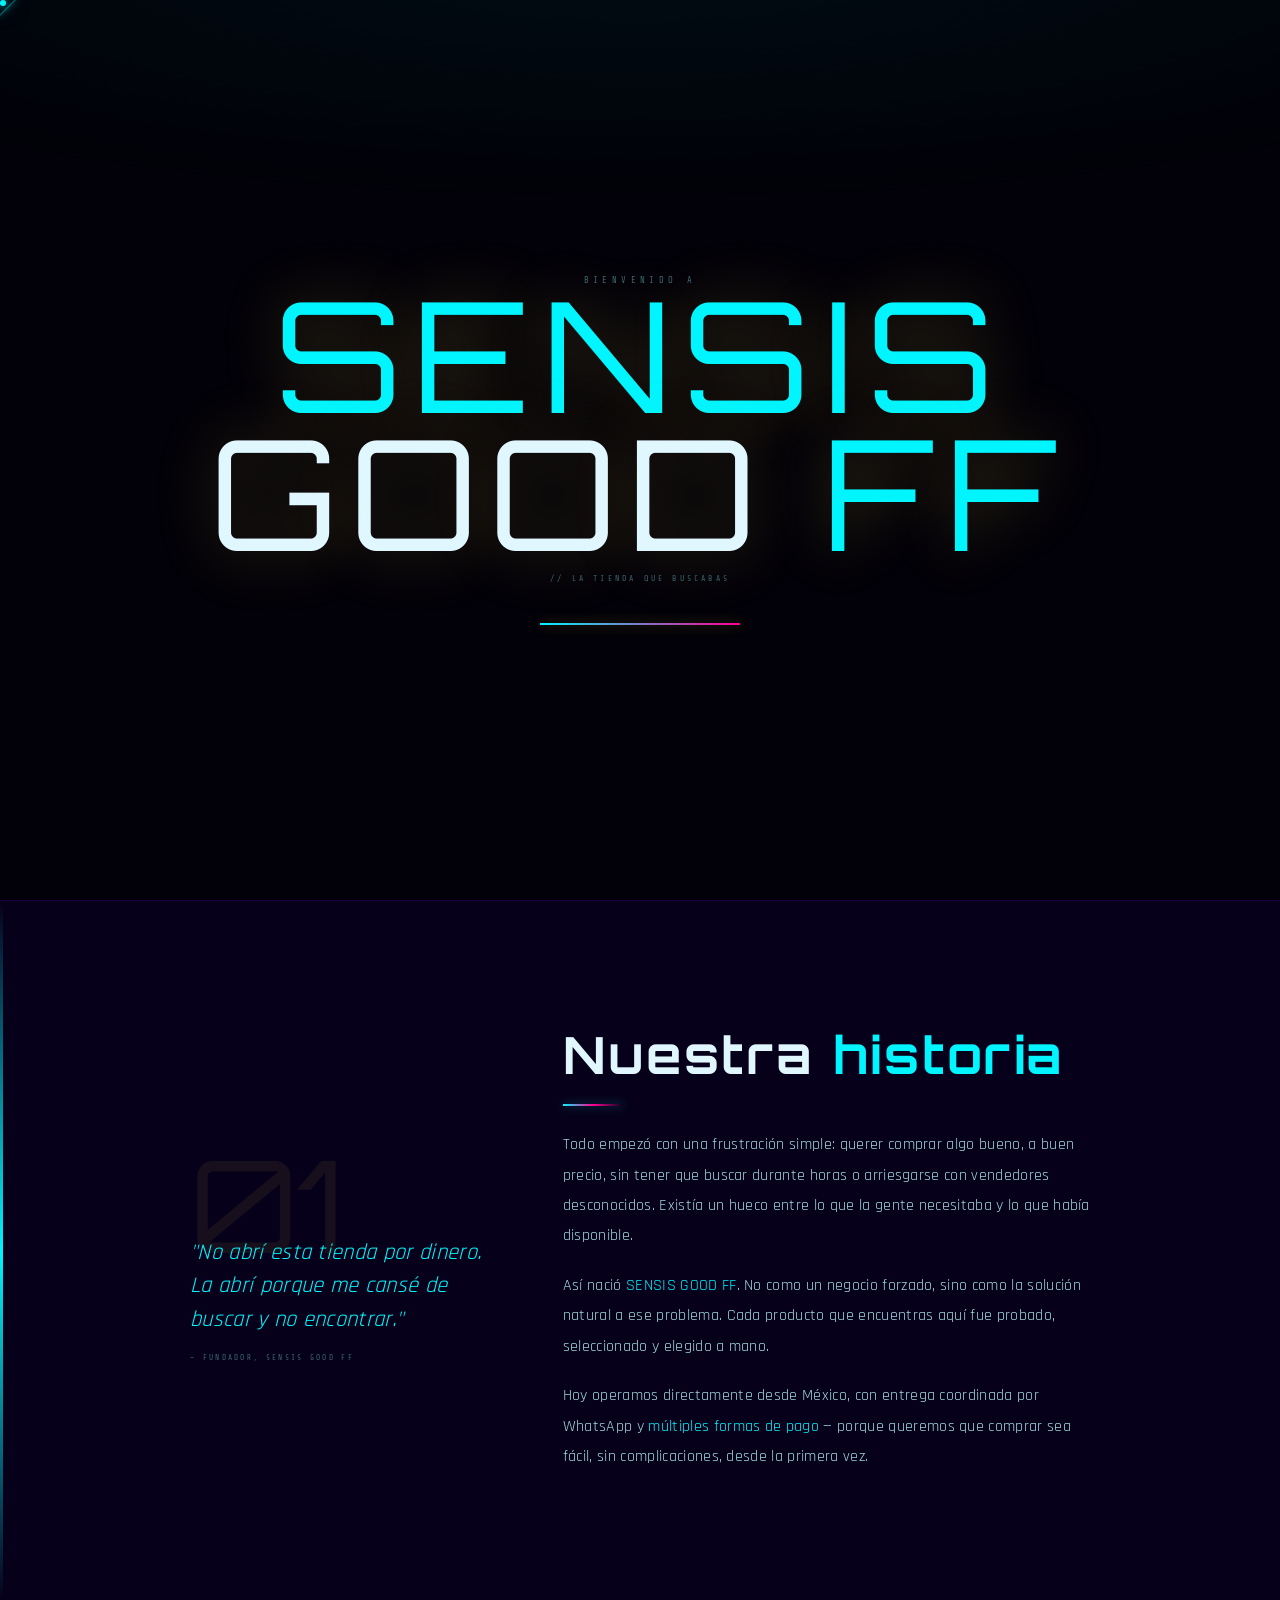
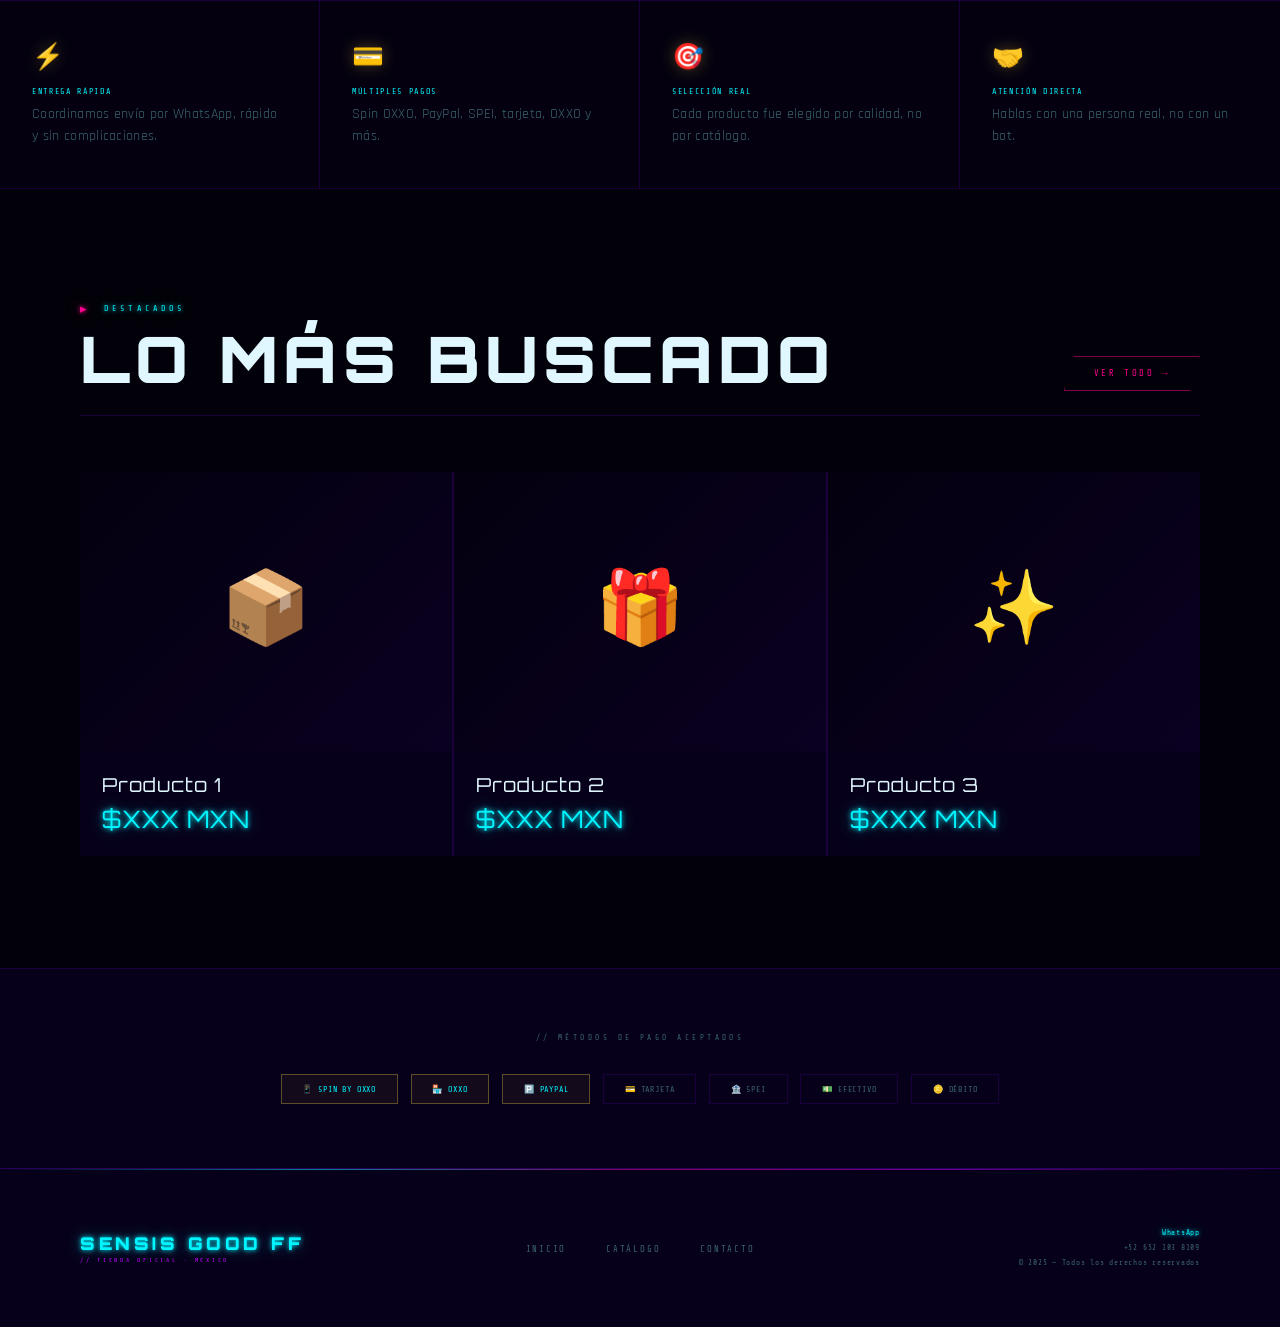
<file: index.html>
<!DOCTYPE html>
<html lang="es">
<head>
  <meta charset="UTF-8"/>
  <meta name="viewport" content="width=device-width, initial-scale=1.0"/>
  <title>SENSIS GOOD FF — Inicio</title>
  <link rel="stylesheet" href="style.css"/>
  <style>
    /* ── INTRO CINEMATIC ────────────────────────────────────── */
    .intro-screen {
      position: fixed; inset: 0; z-index: 700;
      background: var(--bg);
      display: flex; flex-direction: column;
      align-items: center; justify-content: center;
      text-align: center;
      transition: opacity 1s ease, transform 1s ease;
    }
    .intro-screen.out {
      opacity: 0; transform: scale(1.04);
      pointer-events: none;
    }
    .intro-line {
      font-family: var(--font-mono);
      font-size: 0.55rem; letter-spacing: 0.5em;
      text-transform: uppercase; color: var(--muted);
      opacity: 0; animation: introFade 0.8s ease 0.3s forwards;
    }
    .intro-logo {
      font-family: var(--font-display);
      font-size: clamp(4rem, 12vw, 10rem);
      letter-spacing: 0.08em; color: var(--gold);
      text-shadow: 0 0 60px rgba(232,197,71,0.3);
      line-height: 0.9;
      opacity: 0; animation: introFade 1s ease 0.7s forwards;
    }
    .intro-logo span { color: var(--text); }
    .intro-sub {
      font-family: var(--font-mono);
      font-size: 0.5rem; letter-spacing: 0.4em;
      text-transform: uppercase; color: var(--muted);
      margin-top: 0.8rem;
      opacity: 0; animation: introFade 0.8s ease 1.1s forwards;
    }
    .intro-bar {
      width: 0; height: 2px;
      background: linear-gradient(90deg, var(--gold), var(--crimson));
      margin-top: 2.5rem;
      animation: introBar 1.8s ease 1.4s forwards;
      box-shadow: 0 0 12px rgba(232,197,71,0.4);
    }
    @keyframes introFade { to { opacity: 1; } }
    @keyframes introBar  { to { width: 200px; } }

    /* ── HERO ────────────────────────────────────────────────── */
    .hero {
      position: relative; z-index: 1;
      min-height: 100vh;
      display: flex; align-items: center;
      padding: 7rem 5rem 5rem;
      overflow: hidden;
    }

    .hero-bg-text {
      position: absolute; right: -2rem; top: 50%; transform: translateY(-50%);
      font-family: var(--font-display);
      font-size: clamp(12rem, 28vw, 26rem);
      color: rgba(232,197,71,0.025);
      letter-spacing: 0.05em; line-height: 1;
      pointer-events: none; white-space: nowrap;
      user-select: none;
    }

    .hero-orb {
      position: absolute; border-radius: 50%;
      filter: blur(100px); pointer-events: none;
    }
    .hero-orb-1 {
      width: 700px; height: 700px;
      background: radial-gradient(circle, rgba(232,197,71,0.06) 0%, transparent 70%);
      top: -200px; left: -200px;
      animation: orbFloat 12s ease-in-out infinite;
    }
    .hero-orb-2 {
      width: 500px; height: 500px;
      background: radial-gradient(circle, rgba(192,57,43,0.07) 0%, transparent 70%);
      bottom: -100px; right: 5%;
      animation: orbFloat 9s ease-in-out infinite reverse 2s;
    }
    @keyframes orbFloat {
      0%,100% { transform: scale(1) translate(0,0); }
      50% { transform: scale(1.1) translate(20px,-20px); }
    }

    .hero-content { position: relative; max-width: 680px; }
    .hero-eyebrow {
      font-family: var(--font-mono);
      font-size: 0.52rem; letter-spacing: 0.5em; text-transform: uppercase;
      color: var(--gold); margin-bottom: 1.2rem; opacity: 0.9;
      display: flex; align-items: center; gap: 0.8rem;
      animation: fadeUp 1s ease 3.2s both;
    }
    .hero-eyebrow::before { content: ''; width: 30px; height: 1px; background: var(--gold); }

    .hero-title {
      font-family: var(--font-display);
      font-size: clamp(4rem, 9vw, 8rem);
      line-height: 0.92; letter-spacing: 0.04em;
      margin-bottom: 1.8rem;
      animation: fadeUp 1s ease 3.4s both;
    }
    .hero-title .t1 { display: block; color: var(--text); }
    .hero-title .t2 { display: block; color: var(--gold); text-shadow: 0 0 40px rgba(232,197,71,0.3); }
    .hero-title .t3 { display: block; color: var(--text2); font-size: 0.65em; }

    .hero-desc {
      font-size: 1rem; color: var(--text2); line-height: 1.8;
      max-width: 480px; margin-bottom: 2.8rem; font-style: italic;
      animation: fadeUp 1s ease 3.6s both;
    }

    .hero-ctas {
      display: flex; gap: 1rem; flex-wrap: wrap;
      animation: fadeUp 1s ease 3.8s both;
    }

    .hero-scroll {
      position: absolute; bottom: 2.5rem; left: 5rem;
      display: flex; align-items: center; gap: 0.8rem;
      animation: fadeUp 1s ease 4s both;
    }
    .hero-scroll-line { width: 40px; height: 1px; background: linear-gradient(90deg, var(--gold), transparent); }
    .hero-scroll-text {
      font-family: var(--font-mono); font-size: 0.42rem;
      letter-spacing: 0.35em; text-transform: uppercase; color: var(--muted);
    }

    @keyframes fadeUp {
      from { opacity:0; transform:translateY(25px); }
      to   { opacity:1; transform:translateY(0); }
    }

    /* ── STORY SECTION ───────────────────────────────────────── */
    .story {
      position: relative; z-index: 1;
      padding: 8rem 5rem;
      background: var(--surface);
      border-top: 1px solid var(--border);
      border-bottom: 1px solid var(--border);
      overflow: hidden;
    }
    .story::before {
      content: '';
      position: absolute; left: 0; top: 0; bottom: 0;
      width: 3px;
      background: linear-gradient(180deg, transparent, var(--gold), transparent);
    }

    .story-inner {
      max-width: 900px; margin: 0 auto;
      display: grid; grid-template-columns: 1fr 1.8fr; gap: 5rem; align-items: center;
    }

    .story-left { }
    .story-number {
      font-family: var(--font-display);
      font-size: 8rem; color: rgba(232,197,71,0.08); line-height: 1;
      margin-bottom: -2rem; display: block;
    }
    .story-quote {
      font-family: var(--font-body);
      font-size: 1.4rem; font-style: italic;
      color: var(--gold); line-height: 1.5;
    }
    .story-quote-attr {
      font-family: var(--font-mono);
      font-size: 0.48rem; letter-spacing: 0.3em; text-transform: uppercase;
      color: var(--muted); margin-top: 1rem; display: block;
    }

    .story-right {}
    .story-heading {
      font-family: var(--font-display);
      font-size: clamp(2.5rem, 4vw, 3.5rem);
      letter-spacing: 0.05em; color: var(--text);
      margin-bottom: 1.5rem; line-height: 1;
    }
    .story-heading em { color: var(--gold); font-style: normal; }
    .story-body {
      font-size: 1rem; color: var(--text2); line-height: 1.9;
    }
    .story-body p { margin-bottom: 1.2rem; }
    .story-body p:last-child { margin-bottom: 0; }
    .story-body strong { color: var(--gold); font-weight: 400; }

    /* ── FEATURES STRIP ──────────────────────────────────────── */
    .features-strip {
      position: relative; z-index: 1;
      display: grid; grid-template-columns: repeat(4, 1fr);
      background: var(--bg2);
      border-bottom: 1px solid var(--border);
    }
    .feature-item {
      padding: 2.5rem 2rem;
      border-right: 1px solid var(--border);
      transition: background 0.3s;
    }
    .feature-item:last-child { border-right: none; }
    .feature-item:hover { background: rgba(232,197,71,0.03); }
    .feature-icon { font-size: 1.6rem; margin-bottom: 0.8rem; filter: drop-shadow(0 0 8px rgba(232,197,71,0.3)); }
    .feature-title {
      font-family: var(--font-mono); font-size: 0.52rem;
      letter-spacing: 0.2em; text-transform: uppercase; color: var(--gold); margin-bottom: 0.4rem;
    }
    .feature-desc { font-size: 0.88rem; color: var(--muted); line-height: 1.6; }

    /* ── PREVIEW PRODUCTS ────────────────────────────────────── */
    .preview-section {
      position: relative; z-index: 1;
      padding: 7rem 5rem;
      max-width: 1300px; margin: 0 auto;
    }
    .preview-header {
      display: flex; align-items: flex-end; justify-content: space-between;
      margin-bottom: 3.5rem;
      padding-bottom: 1.5rem;
      border-bottom: 1px solid var(--border);
    }
    .preview-grid {
      display: grid; grid-template-columns: repeat(3, 1fr); gap: 2px;
      background: var(--border);
    }
    .preview-card {
      background: var(--surface); overflow: hidden;
      transition: transform 0.4s cubic-bezier(.25,.46,.45,.94);
    }
    .preview-card:hover { transform: translateY(-5px); box-shadow: 0 20px 50px rgba(0,0,0,0.5); z-index: 2; }
    .pc-img {
      width: 100%; aspect-ratio: 4/3; overflow: hidden;
      background: var(--bg2); position: relative;
    }
    .pc-img img { width:100%; height:100%; object-fit:cover; transition:transform .6s ease; }
    .preview-card:hover .pc-img img { transform:scale(1.07); }
    .pc-placeholder {
      width:100%;height:100%;display:flex;align-items:center;justify-content:center;font-size:4.5rem;
      background:linear-gradient(135deg,var(--bg2),var(--surface2));
      transition:transform .6s ease;
    }
    .preview-card:hover .pc-placeholder { transform:scale(1.05); }
    .pc-body { padding:1.4rem; }
    .pc-name { font-family:var(--font-display);font-size:1.2rem;letter-spacing:.05em;color:var(--text);margin-bottom:.4rem; }
    .pc-price { font-family:var(--font-display);font-size:1.5rem;color:var(--gold);text-shadow:var(--glow-gold-sm); }

    /* ── PAYMENTS BLOCK ──────────────────────────────────────── */
    .payments-block {
      position: relative; z-index: 1;
      background: var(--surface);
      border-top: 1px solid var(--border);
      padding: 4rem 5rem;
      text-align: center;
    }
    .payments-title {
      font-family: var(--font-mono); font-size: 0.48rem;
      letter-spacing: 0.45em; text-transform: uppercase; color: var(--muted); margin-bottom: 2rem;
    }
    .payments-row {
      display: flex; flex-wrap: wrap; justify-content: center; gap: 0.8rem;
    }
    .pay-pill {
      font-family: var(--font-mono); font-size: 0.52rem; letter-spacing: 0.1em; text-transform: uppercase;
      padding: 0.55rem 1.3rem; border: 1px solid var(--border); color: var(--muted); transition: all 0.3s;
    }
    .pay-pill:hover { border-color: rgba(232,197,71,.4); color: var(--gold); }
    .pay-pill.hi { border-color: rgba(232,197,71,.35); color: var(--gold); background: rgba(232,197,71,.05); }

    /* ── Responsive ────────────────────────────────── */
    @media (max-width:900px) {
      .hero { padding: 7rem 1.5rem 4rem; }
      .story { padding: 5rem 1.5rem; }
      .story-inner { grid-template-columns:1fr; gap:3rem; }
      .features-strip { grid-template-columns:1fr 1fr; }
      .feature-item { border-bottom:1px solid var(--border); }
      .preview-section { padding: 4rem 1.5rem; }
      .preview-grid { grid-template-columns:1fr 1fr; }
      .payments-block { padding: 3rem 1.5rem; }
      .hero-scroll { left:1.5rem; }
    }
    @media (max-width:600px) {
      .preview-grid { grid-template-columns:1fr; }
    }
  </style>
</head>
<body>
<div class="scanlines"></div>

  <!-- Cursor -->
  <div class="cursor-dot"  id="cursorDot"></div>
  <div class="cursor-ring" id="cursorRing"></div>

  <!-- Intro Screen -->
  <div class="intro-screen" id="introScreen">
    <div class="intro-line">Bienvenido a</div>
    <div class="intro-logo">SENSIS <span>GOOD</span> FF</div>
    <div class="intro-sub">// La tienda que buscabas</div>
    <div class="intro-bar"></div>
  </div>

  <!-- Nav -->
  <nav class="nav">
    <a href="index.html" class="nav-logo">
      <span class="nav-logo-main">SENSIS GOOD FF</span>
      <span class="nav-logo-sub">// tienda oficial</span>
    </a>
    <ul class="nav-links">
      <li><a href="index.html">Inicio</a></li>
      <li><a href="catalogo.html">Catálogo</a></li>
      <li><a href="contacto.html">Contacto</a></li>
    </ul>
    <a href="https://wa.me/526521038109" target="_blank" class="nav-wa">💬 WhatsApp</a>
  </nav>

  <!-- ═══ HERO ═══ -->
  <section class="hero">
    <div class="hero-bg-text">SGF</div>
    <div class="hero-orb hero-orb-1"></div>
    <div class="hero-orb hero-orb-2"></div>

    <div class="hero-content">
      <div class="hero-eyebrow">Colección actual · 2025</div>
      <h1 class="hero-title">
        <span class="t1">SENSIS</span>
        <span class="t2">GOOD FF</span>
        <span class="t3">La selección que mereces</span>
      </h1>
      <p class="hero-desc">
        Cada producto en esta tienda fue elegido con un propósito: darte calidad real, sin rodeos, al mejor precio posible.
      </p>
      <div class="hero-ctas">
        <a href="catalogo.html" class="btn-primary">Ver catálogo</a>
        <a href="contacto.html" class="btn-outline">Contáctanos</a>
      </div>
    </div>

    <div class="hero-scroll">
      <div class="hero-scroll-line"></div>
      <span class="hero-scroll-text">Scroll</span>
    </div>
  </section>

  <!-- ═══ STORY ═══ -->
  <section class="story">
    <div class="story-inner">
      <div class="story-left reveal-left">
        <span class="story-number">01</span>
        <p class="story-quote">
          "No abrí esta tienda por dinero. La abrí porque me cansé de buscar y no encontrar."
        </p>
        <span class="story-quote-attr">— Fundador, SENSIS GOOD FF</span>
      </div>
      <div class="story-right reveal-right">
        <h2 class="story-heading">Nuestra <em>historia</em></h2>
        <div class="deco-line"></div>
        <div class="story-body">
          <p>
            Todo empezó con una frustración simple: querer comprar algo bueno, a buen precio, sin tener que buscar durante horas o arriesgarse con vendedores desconocidos. 
            Existía un hueco entre lo que la gente necesitaba y lo que había disponible.
          </p>
          <p>
            Así nació <strong>SENSIS GOOD FF</strong>. No como un negocio forzado, sino como la solución natural a ese problema. Cada producto que encuentras aquí fue probado, seleccionado y elegido a mano.
          </p>
          <p>
            Hoy operamos directamente desde México, con entrega coordinada por WhatsApp y <strong>múltiples formas de pago</strong> — porque queremos que comprar sea fácil, sin complicaciones, desde la primera vez.
          </p>
        </div>
      </div>
    </div>
  </section>

  <!-- ═══ FEATURES ═══ -->
  <div class="features-strip">
    <div class="feature-item reveal">
      <div class="feature-icon">⚡</div>
      <div class="feature-title">Entrega rápida</div>
      <div class="feature-desc">Coordinamos envío por WhatsApp, rápido y sin complicaciones.</div>
    </div>
    <div class="feature-item reveal">
      <div class="feature-icon">💳</div>
      <div class="feature-title">Múltiples pagos</div>
      <div class="feature-desc">Spin OXXO, PayPal, SPEI, tarjeta, OXXO y más.</div>
    </div>
    <div class="feature-item reveal">
      <div class="feature-icon">🎯</div>
      <div class="feature-title">Selección real</div>
      <div class="feature-desc">Cada producto fue elegido por calidad, no por catálogo.</div>
    </div>
    <div class="feature-item reveal">
      <div class="feature-icon">🤝</div>
      <div class="feature-title">Atención directa</div>
      <div class="feature-desc">Hablas con una persona real, no con un bot.</div>
    </div>
  </div>

  <!-- ═══ PREVIEW PRODUCTS ═══ -->
  <div class="preview-section">
    <div class="preview-header reveal">
      <div>
        <div class="section-eyebrow">Destacados</div>
        <h2 class="section-title">LO MÁS BUSCADO</h2>
      </div>
      <a href="catalogo.html" class="btn-outline" style="padding:.7rem 1.8rem;font-size:.55rem">Ver todo →</a>
    </div>
    <div class="preview-grid">
      <div class="preview-card reveal">
        <div class="pc-img"><div class="pc-placeholder">📦</div></div>
        <div class="pc-body">
          <div class="pc-name">Producto 1</div>
          <div class="pc-price">$XXX MXN</div>
        </div>
      </div>
      <div class="preview-card reveal">
        <div class="pc-img"><div class="pc-placeholder">🎁</div></div>
        <div class="pc-body">
          <div class="pc-name">Producto 2</div>
          <div class="pc-price">$XXX MXN</div>
        </div>
      </div>
      <div class="preview-card reveal">
        <div class="pc-img"><div class="pc-placeholder">✨</div></div>
        <div class="pc-body">
          <div class="pc-name">Producto 3</div>
          <div class="pc-price">$XXX MXN</div>
        </div>
      </div>
    </div>
  </div>

  <!-- ═══ PAYMENTS ═══ -->
  <div class="payments-block reveal">
    <div class="payments-title">// Métodos de pago aceptados</div>
    <div class="payments-row">
      <div class="pay-pill hi">📱 Spin by OXXO</div>
      <div class="pay-pill hi">🏪 OXXO</div>
      <div class="pay-pill hi">🅿️ PayPal</div>
      <div class="pay-pill">💳 Tarjeta</div>
      <div class="pay-pill">🏦 SPEI</div>
      <div class="pay-pill">💵 Efectivo</div>
      <div class="pay-pill">🪙 Débito</div>
    </div>
  </div>

  <!-- ═══ FOOTER ═══ -->
  <footer class="footer">
    <div class="footer-logo-wrap">
      <div class="footer-logo-main">SENSIS GOOD FF</div>
      <div class="footer-logo-sub">// tienda oficial · México</div>
    </div>
    <ul class="footer-links">
      <li><a href="index.html">Inicio</a></li>
      <li><a href="catalogo.html">Catálogo</a></li>
      <li><a href="contacto.html">Contacto</a></li>
    </ul>
    <div class="footer-right">
      <span>WhatsApp</span><br>+52 652 103 8109<br>
      © 2025 — Todos los derechos reservados
    </div>
  </footer>

  <script src="main.js"></script>
  <script>
    // Dismiss intro screen
    window.addEventListener('load', () => {
      setTimeout(() => {
        document.getElementById('introScreen').classList.add('out');
        setTimeout(() => document.getElementById('introScreen').remove(), 1200);
      }, 3000);
    });
  </script>
</body>
</html>
</file>
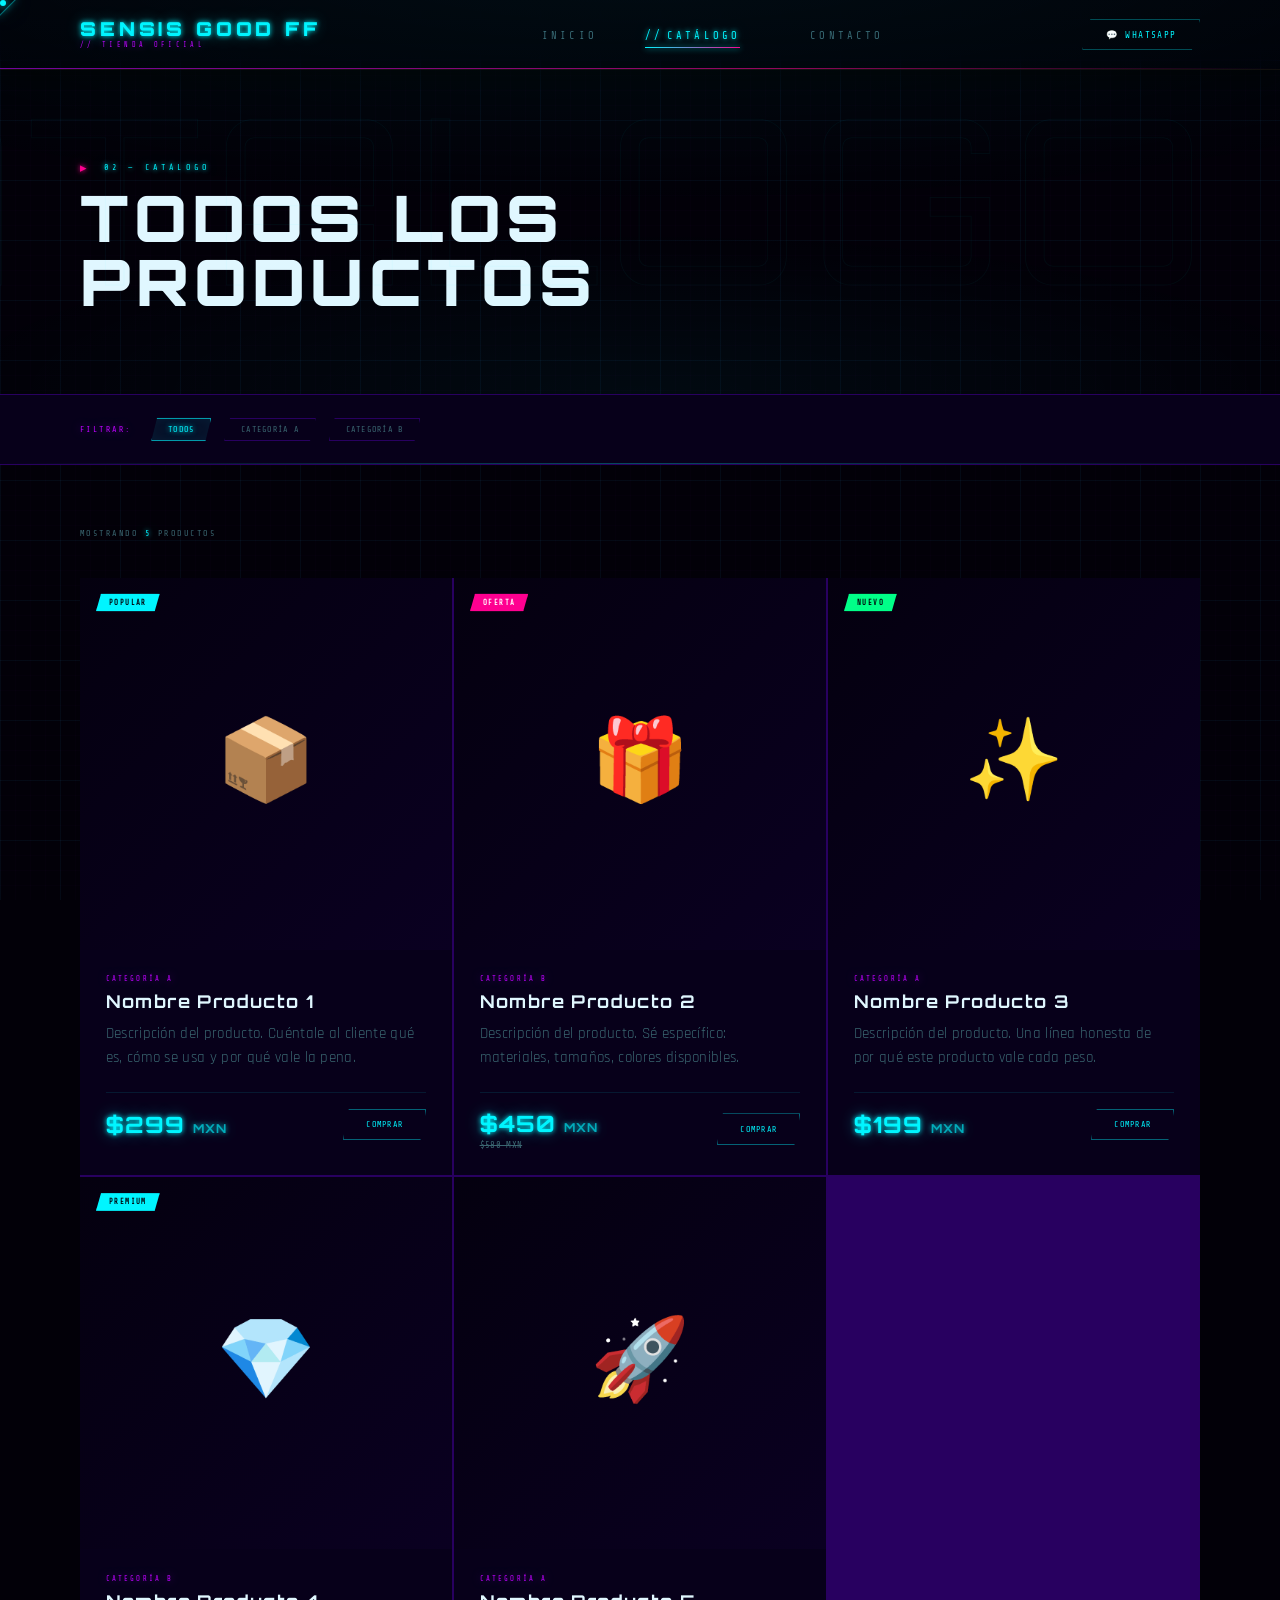
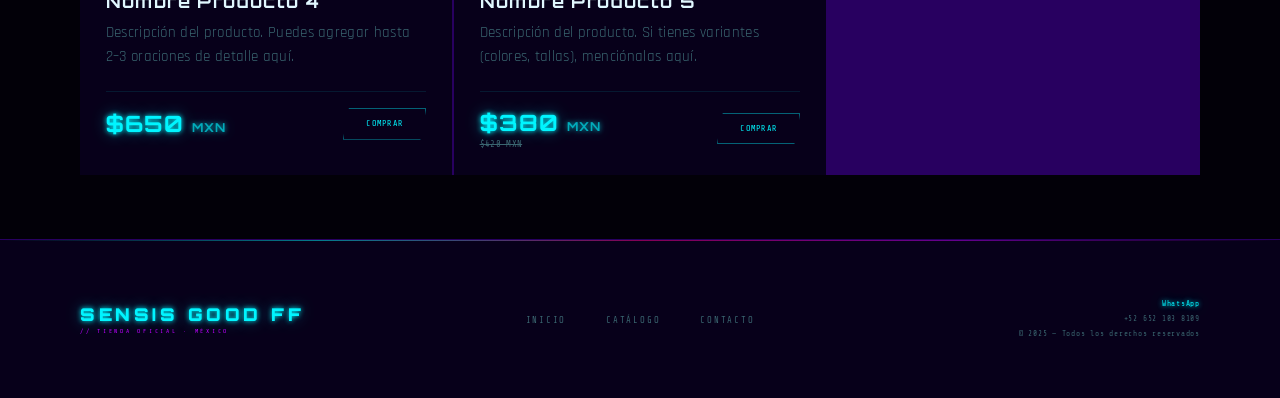
<file: catalogo.html>
<!DOCTYPE html>
<html lang="es">
<head>
  <meta charset="UTF-8"/>
  <meta name="viewport" content="width=device-width, initial-scale=1.0"/>
  <title>SENSIS GOOD FF — Catálogo</title>
  <link rel="stylesheet" href="style.css"/>
  <link rel="stylesheet" href="catalogo.css"/>
</head>
<body>
<div class="scanlines"></div>

  <div class="cursor-dot"  id="cursorDot"></div>
  <div class="cursor-ring" id="cursorRing"></div>

  <!-- Nav -->
  <nav class="nav">
    <a href="index.html" class="nav-logo">
      <span class="nav-logo-main">SENSIS GOOD FF</span>
      <span class="nav-logo-sub">// tienda oficial</span>
    </a>
    <ul class="nav-links">
      <li><a href="index.html">Inicio</a></li>
      <li><a href="catalogo.html">Catálogo</a></li>
      <li><a href="contacto.html">Contacto</a></li>
    </ul>
    <a href="https://wa.me/526521038109" target="_blank" class="nav-wa">💬 WhatsApp</a>
  </nav>

  <!-- Page header -->
  <div class="page-band" data-title="CATALOGO">
    <div class="section-eyebrow">02 — catálogo</div>
    <h1 class="section-title">TODOS LOS<br>PRODUCTOS</h1>
  </div>

  <!-- Filter bar -->
  <div class="filter-bar">
    <span class="filter-label">Filtrar:</span>
    <button class="filter-btn active" data-filter="all">Todos</button>
    <button class="filter-btn" data-filter="cat-a">Categoría A</button>
    <button class="filter-btn" data-filter="cat-b">Categoría B</button>
  </div>

  <!-- Catalog grid -->
  <div class="catalog-container">
    <div class="catalog-count" id="productCount">
      Mostrando <span>5</span> productos
    </div>
    <div class="product-grid" id="productGrid">
      <!-- Rendered by catalogo.js -->
    </div>
  </div>

  <!-- ═══ MODAL ═══ -->
  <div class="modal-overlay" id="modalOverlay">
    <div class="modal">

      <div class="modal-top">
        <span class="modal-top-title">// Completar pedido</span>
        <button class="modal-close" onclick="closeModal()">×</button>
      </div>

      <div class="modal-product-row">
        <div id="modalProductImg"></div>
        <div class="modal-product-meta">
          <div class="modal-product-name" id="modalProductName"></div>
          <div class="modal-product-price" id="modalProductPrice"></div>
        </div>
      </div>

      <!-- FORM -->
      <div class="modal-body" id="modalForm">

        <div class="mf-row-2">
          <div>
            <label class="mf-label">Nombre completo *</label>
            <input class="mf-input" type="text" id="buyerName" placeholder="Tu nombre"/>
          </div>
          <div>
            <label class="mf-label">Correo electrónico *</label>
            <input class="mf-input" type="email" id="buyerEmail" placeholder="correo@ejemplo.com"/>
          </div>
        </div>

        <div class="mf-row-2">
          <div>
            <label class="mf-label">Teléfono</label>
            <input class="mf-input" type="tel" id="buyerPhone" placeholder="652 103 8109"/>
          </div>
          <div>
            <label class="mf-label">Ciudad / Estado</label>
            <input class="mf-input" type="text" id="buyerAddress" placeholder="Ciudad, Estado"/>
          </div>
        </div>

        <!-- Payment method -->
        <span class="pay-section-label">// Selecciona tu método de pago</span>
        <div class="pay-methods" id="payMethodsWrap">
          <!-- Rendered by catalogo.js -->
        </div>

        <!-- Info boxes for each payment method -->
        <div class="pay-info-box" id="payInfo_spin">
          <p>Paga con <strong>Spin by OXXO</strong>. Al confirmar recibirás los datos por WhatsApp directamente. Acreditación inmediata, sin comisiones.</p>
          <div class="pay-detail">📱 Descarga la app Spin · Disponible 24/7</div>
        </div>
        <div class="pay-info-box" id="payInfo_oxxo">
          <p>Paga en cualquier <strong>OXXO de México</strong>. Recibirás tu referencia de pago por WhatsApp. Tienes 3 días para pagar antes de que expire.</p>
          <div class="pay-detail">🏪 Disponible 24/7 · Cualquier OXXO del país</div>
        </div>
        <div class="pay-info-box" id="payInfo_paypal">
          <p>Paga con <strong>PayPal</strong>. Acepta Visa, Mastercard y AMEX. También puedes pagar como invitado sin cuenta PayPal. Te enviaremos el link de pago seguro por WhatsApp.</p>
          <div class="pay-detail">🔒 Compra protegida · SSL cifrado</div>
        </div>
        <div class="pay-info-box" id="payInfo_spei">
          <p>Transferencia por <strong>SPEI</strong>. Recibirás la CLABE interbancaria por WhatsApp. Desde cualquier banco en México.</p>
          <div class="pay-detail">🏦 Acreditación en 1–2 hrs · Sin comisiones extra</div>
        </div>
        <div class="pay-info-box" id="payInfo_tarjeta">
          <p>Pago con <strong>tarjeta de débito o crédito</strong> (Visa, MC, AMEX). Coordinamos el pago seguro por WhatsApp. Disponible 3, 6 y 12 MSI.</p>
          <div class="pay-detail">💳 Débito y crédito · Meses sin intereses disponibles</div>
        </div>
        <div class="pay-info-box" id="payInfo_efectivo">
          <p>Si estás cerca podemos coordinar <strong>entrega con pago en efectivo</strong>. Contáctanos para verificar disponibilidad en tu zona.</p>
          <div class="pay-detail">💵 Solo zonas seleccionadas · Pago contra entrega</div>
        </div>

        <button class="btn-modal-confirm" onclick="confirmOrder()">
          Confirmar pedido — WhatsApp →
        </button>
        <div class="modal-secure">🔒 Tu pedido se coordina directamente por WhatsApp · 100% seguro</div>
      </div>

      <!-- SUCCESS STATE -->
      <div class="modal-success" id="modalSuccess">
        <div class="modal-success-icon">✅</div>
        <h3>¡Pedido recibido!</h3>
        <p>
          Gracias, <strong id="modalSuccessName" style="color:var(--gold)"></strong>.<br><br>
          Tu pedido de <strong id="modalSuccessProduct" style="color:var(--gold)"></strong> está en proceso.<br>
          WhatsApp se abrirá para coordinar el pago y envío.
        </p>
        <br>
        <a id="modalSuccessWaLink" href="#" target="_blank" class="btn-primary" style="margin-top:1rem">
          Abrir WhatsApp →
        </a>
      </div>

    </div>
  </div>

  <!-- Footer -->
  <footer class="footer">
    <div class="footer-logo-wrap">
      <div class="footer-logo-main">SENSIS GOOD FF</div>
      <div class="footer-logo-sub">// tienda oficial · México</div>
    </div>
    <ul class="footer-links">
      <li><a href="index.html">Inicio</a></li>
      <li><a href="catalogo.html">Catálogo</a></li>
      <li><a href="contacto.html">Contacto</a></li>
    </ul>
    <div class="footer-right">
      <span>WhatsApp</span><br>+52 652 103 8109<br>
      © 2025 — Todos los derechos reservados
    </div>
  </footer>

  <script src="main.js"></script>
  <script src="catalogo.js"></script>
</body>
</html>
</file>
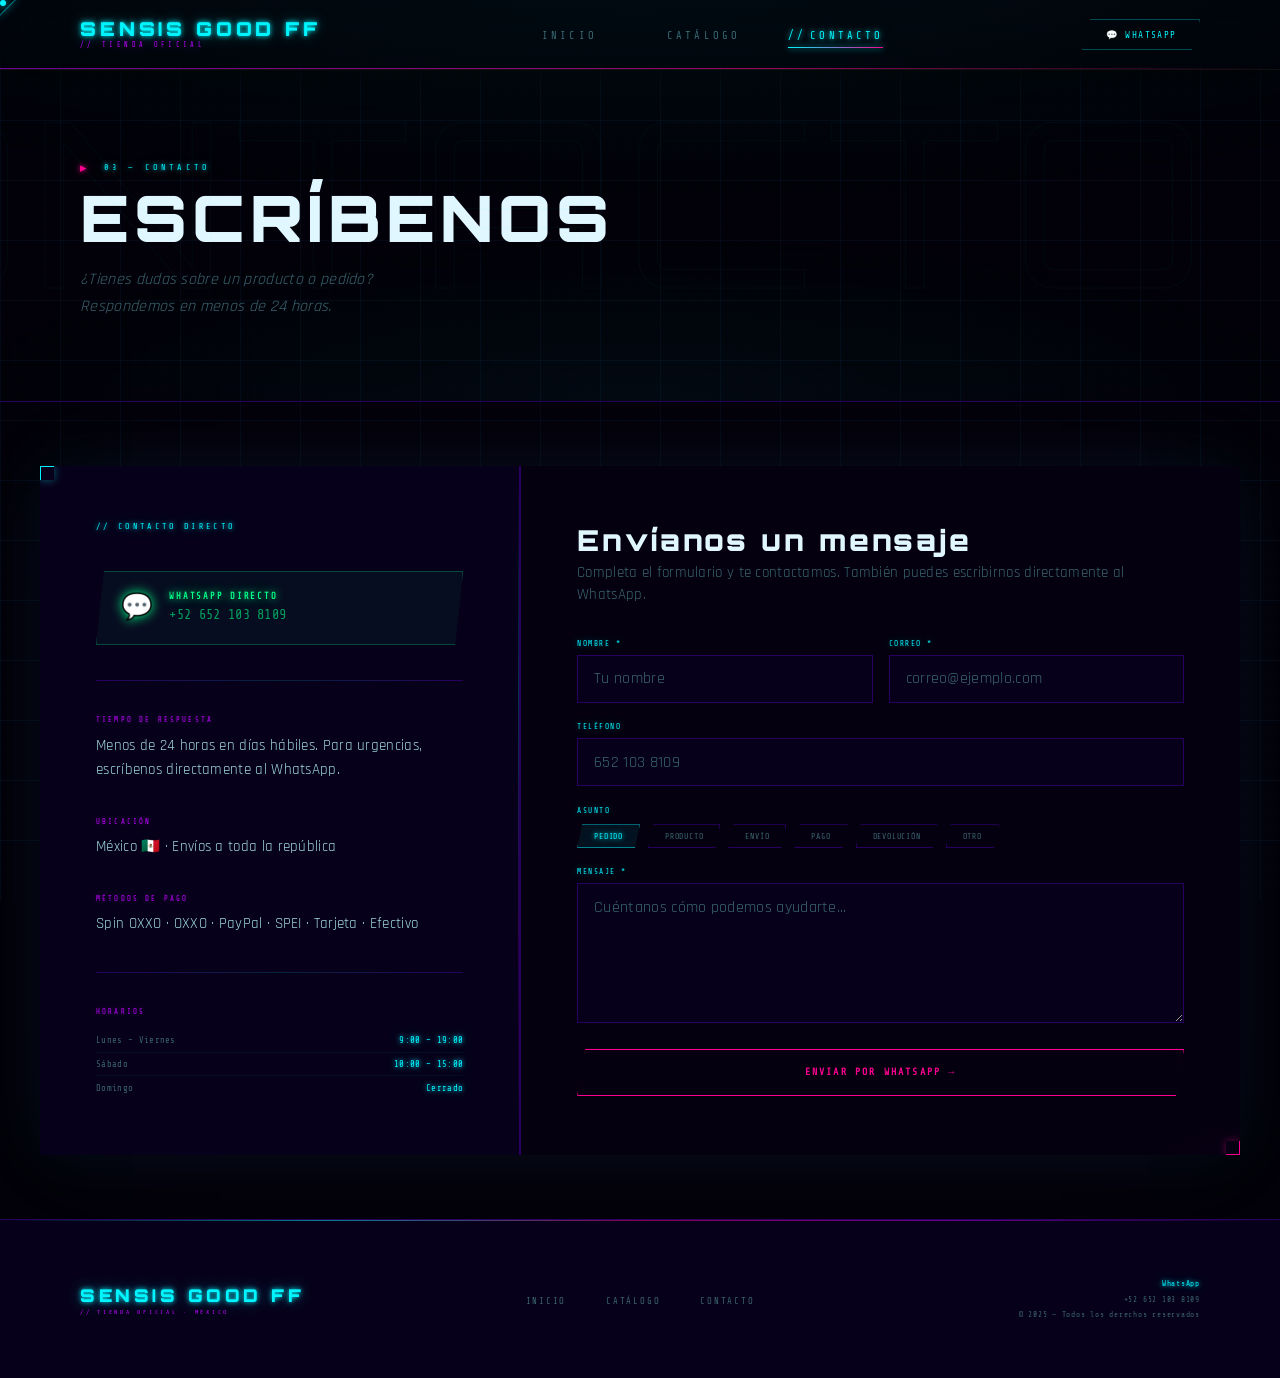
<file: contacto.html>
<!DOCTYPE html>
<html lang="es">
<head>
  <meta charset="UTF-8"/>
  <meta name="viewport" content="width=device-width, initial-scale=1.0"/>
  <title>SENSIS GOOD FF — Contacto</title>
  <link rel="stylesheet" href="style.css"/>
  <link rel="stylesheet" href="contacto.css"/>
</head>
<body>
<div class="scanlines"></div>

  <div class="cursor-dot"  id="cursorDot"></div>
  <div class="cursor-ring" id="cursorRing"></div>

  <!-- Nav -->
  <nav class="nav">
    <a href="index.html" class="nav-logo">
      <span class="nav-logo-main">SENSIS GOOD FF</span>
      <span class="nav-logo-sub">// tienda oficial</span>
    </a>
    <ul class="nav-links">
      <li><a href="index.html">Inicio</a></li>
      <li><a href="catalogo.html">Catálogo</a></li>
      <li><a href="contacto.html">Contacto</a></li>
    </ul>
    <a href="https://wa.me/526521038109" target="_blank" class="nav-wa">💬 WhatsApp</a>
  </nav>

  <!-- Page header -->
  <div class="page-band" data-title="CONTACTO">
    <div class="section-eyebrow">03 — contacto</div>
    <h1 class="section-title">ESCRÍBENOS</h1>
    <p style="color:var(--muted);font-style:italic;margin-top:1rem;font-size:1rem;max-width:380px;line-height:1.7;">
      ¿Tienes dudas sobre un producto o pedido? Respondemos en menos de 24 horas.
    </p>
  </div>

  <!-- Contact grid -->
  <div class="contact-grid reveal">

    <!-- Left: info -->
    <div class="contact-info">
      <div>
        <div class="contact-info-title">// Contacto directo</div>
      </div>

      <!-- WhatsApp CTA -->
      <a href="https://wa.me/526521038109" target="_blank" class="contact-wa-btn">
        <span class="wa-icon">💬</span>
        <div class="wa-text">
          <strong>WhatsApp directo</strong>
          <span>+52 652 103 8109</span>
        </div>
      </a>

      <div class="contact-divider"></div>

      <div class="info-block">
        <div class="info-block-label">Tiempo de respuesta</div>
        <div class="info-block-val">Menos de 24 horas en días hábiles. Para urgencias, escríbenos directamente al WhatsApp.</div>
      </div>

      <div class="info-block">
        <div class="info-block-label">Ubicación</div>
        <div class="info-block-val">México 🇲🇽 · Envíos a toda la república</div>
      </div>

      <div class="info-block">
        <div class="info-block-label">Métodos de pago</div>
        <div class="info-block-val">Spin OXXO · OXXO · PayPal · SPEI · Tarjeta · Efectivo</div>
      </div>

      <div class="contact-divider"></div>

      <div>
        <div class="info-block-label" style="margin-bottom:.8rem">Horarios</div>
        <div class="contact-hours">
          <div class="hours-row"><span>Lunes – Viernes</span><span>9:00 – 19:00</span></div>
          <div class="hours-row"><span>Sábado</span><span>10:00 – 15:00</span></div>
          <div class="hours-row"><span>Domingo</span><span>Cerrado</span></div>
        </div>
      </div>
    </div>

    <!-- Right: form -->
    <div class="contact-form-wrap">
      <h2 class="cf-title">Envíanos un mensaje</h2>
      <p class="cf-sub">Completa el formulario y te contactamos. También puedes escribirnos directamente al WhatsApp.</p>

      <div class="cf-row-2">
        <div>
          <label class="cf-label">Nombre *</label>
          <input class="cf-input" type="text" id="cfName" placeholder="Tu nombre"/>
        </div>
        <div>
          <label class="cf-label">Correo *</label>
          <input class="cf-input" type="email" id="cfEmail" placeholder="correo@ejemplo.com"/>
        </div>
      </div>

      <div class="cf-row">
        <label class="cf-label">Teléfono</label>
        <input class="cf-input" type="tel" id="cfPhone" placeholder="652 103 8109"/>
      </div>

      <div class="cf-row">
        <span class="cf-subj-label">Asunto</span>
        <div class="cf-subjects">
          <button class="cf-subject active">Pedido</button>
          <button class="cf-subject">Producto</button>
          <button class="cf-subject">Envío</button>
          <button class="cf-subject">Pago</button>
          <button class="cf-subject">Devolución</button>
          <button class="cf-subject">Otro</button>
        </div>
      </div>

      <div class="cf-row">
        <label class="cf-label">Mensaje *</label>
        <textarea class="cf-textarea" id="cfMsg" placeholder="Cuéntanos cómo podemos ayudarte..."></textarea>
      </div>

      <button class="btn-send-msg" id="btnSendMsg">Enviar por WhatsApp →</button>

      <div class="cf-success" id="cfSuccess">
        <strong>✓ Mensaje enviado</strong>
        <span>WhatsApp se abrirá para enviarnos tu mensaje. ¡Gracias por contactarnos!</span>
      </div>
    </div>

  </div>

  <!-- Footer -->
  <footer class="footer">
    <div class="footer-logo-wrap">
      <div class="footer-logo-main">SENSIS GOOD FF</div>
      <div class="footer-logo-sub">// tienda oficial · México</div>
    </div>
    <ul class="footer-links">
      <li><a href="index.html">Inicio</a></li>
      <li><a href="catalogo.html">Catálogo</a></li>
      <li><a href="contacto.html">Contacto</a></li>
    </ul>
    <div class="footer-right">
      <span>WhatsApp</span><br>+52 652 103 8109<br>
      © 2025 — Todos los derechos reservados
    </div>
  </footer>

  <script src="main.js"></script>
  <script src="contacto.js"></script>
</body>
</html>
</file>
<file: style.css>
/* ============================================================
   SENSIS GOOD FF — Global Styles  ⚡ NEON CYBER EDITION
   ============================================================ */

@import url('https://fonts.googleapis.com/css2?family=Orbitron:wght@400;600;700;900&family=Share+Tech+Mono&family=Rajdhani:wght@300;400;500;600;700&display=swap');

/* ── CSS Variables ───────────────────────────────────────── */
:root {
  --bg:          #020008;
  --bg2:         #04000f;
  --surface:     #07001a;
  --surface2:    #0a0021;
  --border:      #1a003d;
  --border2:     #280060;

  --neon-cyan:   #00f5ff;
  --neon-pink:   #ff0090;
  --neon-purple: #bf00ff;
  --neon-green:  #00ff88;
  --neon-yellow: #f5ff00;
  --neon-orange: #ff6a00;

  --accent:      var(--neon-cyan);
  --accent2:     var(--neon-pink);

  --gold:        #00f5ff;
  --gold2:       #7df9ff;
  --gold-dark:   #008b91;
  --crimson:     #ff0090;
  --crimson2:    #ff33a8;
  --teal:        #00ff88;

  --text:        #e0f7ff;
  --text2:       #a0d8e0;
  --muted:       #3a6570;

  --glow-cyan:        0 0 8px #00f5ff, 0 0 25px rgba(0,245,255,0.5), 0 0 60px rgba(0,245,255,0.2);
  --glow-cyan-sm:     0 0 5px #00f5ff, 0 0 15px rgba(0,245,255,0.4);
  --glow-pink:        0 0 8px #ff0090, 0 0 25px rgba(255,0,144,0.5), 0 0 60px rgba(255,0,144,0.2);
  --glow-pink-sm:     0 0 5px #ff0090, 0 0 15px rgba(255,0,144,0.4);
  --glow-purple:      0 0 8px #bf00ff, 0 0 25px rgba(191,0,255,0.5);
  --glow-green:       0 0 8px #00ff88, 0 0 25px rgba(0,255,136,0.4);

  --glow-gold:    var(--glow-cyan);
  --glow-gold-sm: var(--glow-cyan-sm);
  --glow-red:     var(--glow-pink);

  --font-display: 'Orbitron', 'Courier New', monospace;
  --font-body:    'Rajdhani', 'Arial', sans-serif;
  --font-mono:    'Share Tech Mono', monospace;
}

/* ── Reset ───────────────────────────────────────────────── */
*, *::before, *::after { box-sizing: border-box; margin: 0; padding: 0; }
html { scroll-behavior: smooth; font-size: 16px; }
body {
  background: var(--bg);
  color: var(--text);
  font-family: var(--font-body);
  font-weight: 400;
  overflow-x: hidden;
  cursor: none;
  min-height: 100vh;
  font-size: 1rem;
  letter-spacing: 0.02em;
}
img { display: block; max-width: 100%; }
a { color: inherit; text-decoration: none; }
button { font-family: inherit; cursor: none; }

/* ── Cyber Grid Background ───────────────────────────────── */
body::before {
  content: '';
  position: fixed; inset: 0; z-index: 0;
  background-image:
    linear-gradient(rgba(0,245,255,0.04) 1px, transparent 1px),
    linear-gradient(90deg, rgba(0,245,255,0.04) 1px, transparent 1px),
    linear-gradient(rgba(191,0,255,0.015) 1px, transparent 1px),
    linear-gradient(90deg, rgba(191,0,255,0.015) 1px, transparent 1px);
  background-size: 60px 60px, 60px 60px, 15px 15px, 15px 15px;
  pointer-events: none;
  animation: gridPulse 6s ease-in-out infinite alternate;
}
@keyframes gridPulse {
  0%   { opacity: 0.5; }
  100% { opacity: 1; }
}

/* Grain overlay */
body::after {
  content: '';
  position: fixed; inset: 0; z-index: 9990;
  background: radial-gradient(ellipse 120% 40% at 50% -5%, rgba(0,245,255,0.05) 0%, transparent 70%);
  pointer-events: none;
}

/* ── Cyber Cursor ────────────────────────────────────────── */
.cursor-dot {
  width: 6px; height: 6px;
  background: var(--neon-cyan);
  border-radius: 50%;
  position: fixed; top: 0; left: 0;
  pointer-events: none; z-index: 9999;
  box-shadow: var(--glow-cyan);
  transition: transform 0.08s;
}
.cursor-ring {
  width: 28px; height: 28px;
  border: 1px solid rgba(0,245,255,0.6);
  border-radius: 2px;
  position: fixed; top: 0; left: 0;
  pointer-events: none; z-index: 9998;
  opacity: 0.7;
  transform: rotate(45deg);
  box-shadow: 0 0 8px rgba(0,245,255,0.3);
  transition: all 0.12s;
}
body:has(button:hover) .cursor-dot,
body:has(a:hover) .cursor-dot {
  transform: scale(2.5);
  background: var(--neon-pink);
  box-shadow: var(--glow-pink);
}
body:has(button:hover) .cursor-ring,
body:has(a:hover) .cursor-ring {
  border-color: var(--neon-pink);
  box-shadow: 0 0 12px rgba(255,0,144,0.5);
}

/* ── Navigation ──────────────────────────────────────────── */
.nav {
  position: fixed; top: 0; left: 0; right: 0; z-index: 500;
  display: flex; align-items: center; justify-content: space-between;
  padding: 1.2rem 5rem;
  background: linear-gradient(180deg, rgba(2,0,8,0.97) 0%, rgba(2,0,8,0.7) 80%, transparent 100%);
  backdrop-filter: blur(16px);
  border-bottom: 1px solid rgba(0,245,255,0.1);
  box-shadow: 0 4px 30px rgba(0,0,0,0.8);
  overflow: hidden;
}
.nav::after {
  content: '';
  position: absolute; bottom: 0; left: -100%; right: 0; height: 1px;
  background: linear-gradient(90deg,
    transparent 0%, var(--neon-cyan) 20%, var(--neon-purple) 50%,
    var(--neon-pink) 80%, transparent 100%);
  animation: navScan 5s linear infinite;
  opacity: 0.6;
  width: 200%;
}
@keyframes navScan {
  0%   { transform: translateX(0); }
  100% { transform: translateX(50%); }
}

.nav-logo { display: flex; flex-direction: column; line-height: 1; }
.nav-logo-main {
  font-family: var(--font-display);
  font-size: 1.2rem;
  letter-spacing: 0.2em;
  color: var(--neon-cyan);
  text-shadow: var(--glow-cyan-sm);
  font-weight: 900;
}
.nav-logo-sub {
  font-family: var(--font-mono);
  font-size: 0.42rem;
  letter-spacing: 0.5em;
  text-transform: uppercase;
  color: var(--neon-purple);
  margin-top: 3px;
  text-shadow: 0 0 8px rgba(191,0,255,0.6);
}

.nav-links { display: flex; gap: 3rem; list-style: none; }
.nav-links a {
  font-family: var(--font-mono);
  font-size: 0.65rem;
  letter-spacing: 0.3em;
  text-transform: uppercase;
  color: var(--muted);
  transition: all 0.3s;
  position: relative;
  padding-bottom: 2px;
}
.nav-links a::before {
  content: '//';
  margin-right: 4px;
  opacity: 0;
  color: var(--neon-cyan);
  transition: opacity 0.3s;
}
.nav-links a::after {
  content: '';
  position: absolute; bottom: -4px; left: 0; right: 0;
  height: 1px;
  background: linear-gradient(90deg, var(--neon-cyan), var(--neon-pink));
  transform: scaleX(0);
  transition: transform 0.3s;
  box-shadow: 0 0 6px var(--neon-cyan);
}
.nav-links a:hover,
.nav-links a.active { color: var(--neon-cyan); text-shadow: var(--glow-cyan-sm); }
.nav-links a:hover::before,
.nav-links a.active::before { opacity: 1; }
.nav-links a:hover::after,
.nav-links a.active::after { transform: scaleX(1); }

.nav-wa {
  font-family: var(--font-mono);
  font-size: 0.58rem;
  letter-spacing: 0.15em;
  text-transform: uppercase;
  padding: 0.55rem 1.4rem;
  border: 1px solid rgba(0,245,255,0.4);
  color: var(--neon-cyan);
  transition: all 0.3s;
  position: relative;
  overflow: hidden;
  clip-path: polygon(8px 0%, 100% 0%, calc(100% - 8px) 100%, 0% 100%);
}
.nav-wa::before {
  content: '';
  position: absolute; inset: 0;
  background: linear-gradient(90deg, transparent, rgba(0,245,255,0.1), transparent);
  transform: translateX(-100%);
  transition: transform 0.4s;
}
.nav-wa:hover {
  background: rgba(0,245,255,0.08);
  box-shadow: var(--glow-cyan-sm);
}
.nav-wa:hover::before { transform: translateX(100%); }

/* ── Footer ──────────────────────────────────────────────── */
.footer {
  position: relative; z-index: 1;
  background: var(--surface);
  border-top: 1px solid var(--border2);
  padding: 3.5rem 5rem;
  display: grid;
  grid-template-columns: 1fr auto 1fr;
  align-items: center;
  gap: 2rem;
}
.footer::before {
  content: '';
  position: absolute; top: 0; left: 0; right: 0; height: 1px;
  background: linear-gradient(90deg, transparent, var(--neon-cyan), var(--neon-pink), var(--neon-purple), transparent);
  opacity: 0.5;
}
.footer-logo-wrap .footer-logo-main {
  font-family: var(--font-display);
  font-size: 1.1rem;
  letter-spacing: 0.2em;
  color: var(--neon-cyan);
  text-shadow: var(--glow-cyan-sm);
  font-weight: 900;
}
.footer-logo-wrap .footer-logo-sub {
  font-family: var(--font-mono);
  font-size: 0.38rem;
  letter-spacing: 0.45em;
  text-transform: uppercase;
  color: var(--neon-purple);
  margin-top: 3px;
}
.footer-links { display: flex; gap: 2.5rem; list-style: none; justify-content: center; }
.footer-links a {
  font-family: var(--font-mono);
  font-size: 0.55rem;
  letter-spacing: 0.2em;
  text-transform: uppercase;
  color: var(--muted);
  transition: all 0.3s;
}
.footer-links a:hover { color: var(--neon-cyan); text-shadow: var(--glow-cyan-sm); }
.footer-right {
  text-align: right;
  font-family: var(--font-mono);
  font-size: 0.48rem;
  letter-spacing: 0.1em;
  color: var(--muted);
  line-height: 2;
}
.footer-right span { color: var(--neon-cyan); text-shadow: var(--glow-cyan-sm); }

/* ── Section Utilities ───────────────────────────────────── */
.section { position: relative; z-index: 1; }

.section-eyebrow {
  font-family: var(--font-mono);
  font-size: 0.52rem;
  letter-spacing: 0.5em;
  text-transform: uppercase;
  color: var(--neon-cyan);
  margin-bottom: 0.7rem;
  display: flex; align-items: center; gap: 0.8rem;
  text-shadow: var(--glow-cyan-sm);
}
.section-eyebrow::before {
  content: '▸';
  color: var(--neon-pink);
  text-shadow: var(--glow-pink-sm);
  font-size: 0.8rem;
}

.section-title {
  font-family: var(--font-display);
  font-size: clamp(2rem, 5vw, 4rem);
  letter-spacing: 0.08em;
  color: var(--text);
  line-height: 1;
  font-weight: 900;
}

/* ── Buttons ─────────────────────────────────────────────── */
.btn-primary {
  font-family: var(--font-mono);
  font-size: 0.65rem;
  letter-spacing: 0.3em;
  text-transform: uppercase;
  padding: 1rem 2.8rem;
  background: transparent;
  color: var(--neon-cyan);
  border: 1px solid var(--neon-cyan);
  font-weight: 600;
  transition: all 0.3s;
  box-shadow: 0 0 12px rgba(0,245,255,0.2), inset 0 0 12px rgba(0,245,255,0.04);
  position: relative; overflow: hidden;
  display: inline-block;
  clip-path: polygon(10px 0%, 100% 0%, calc(100% - 10px) 100%, 0% 100%);
}
.btn-primary::before {
  content: '';
  position: absolute; inset: 0;
  background: linear-gradient(90deg, transparent, rgba(0,245,255,0.15), transparent);
  transform: translateX(-100%);
  transition: transform 0.4s;
}
.btn-primary:hover {
  background: rgba(0,245,255,0.08);
  box-shadow: var(--glow-cyan);
  transform: translateY(-2px);
}
.btn-primary:hover::before { transform: translateX(100%); }

.btn-outline {
  font-family: var(--font-mono);
  font-size: 0.65rem;
  letter-spacing: 0.3em;
  text-transform: uppercase;
  padding: 1rem 2.8rem;
  background: transparent;
  color: var(--neon-pink);
  border: 1px solid rgba(255,0,144,0.5);
  font-weight: 400;
  transition: all 0.3s;
  display: inline-block;
  clip-path: polygon(10px 0%, 100% 0%, calc(100% - 10px) 100%, 0% 100%);
}
.btn-outline:hover {
  background: rgba(255,0,144,0.07);
  border-color: var(--neon-pink);
  box-shadow: var(--glow-pink-sm);
  transform: translateY(-2px);
}

/* ── Scroll Reveal ───────────────────────────────────────── */
.reveal {
  opacity: 0; transform: translateY(40px);
  transition: opacity 0.8s cubic-bezier(0.25,0.46,0.45,0.94),
              transform 0.8s cubic-bezier(0.25,0.46,0.45,0.94);
}
.reveal.visible { opacity: 1; transform: translateY(0); }
.reveal-left  { opacity:0; transform:translateX(-40px); transition: opacity 0.8s ease, transform 0.8s ease; }
.reveal-right { opacity:0; transform:translateX(40px);  transition: opacity 0.8s ease, transform 0.8s ease; }
.reveal-left.visible, .reveal-right.visible { opacity:1; transform:translateX(0); }

/* ── Decorative line ─────────────────────────────────────── */
.deco-line {
  width: 60px; height: 2px;
  background: linear-gradient(90deg, var(--neon-cyan), var(--neon-pink), transparent);
  margin: 1.5rem 0;
  box-shadow: 0 0 8px rgba(0,245,255,0.4);
}

/* ── Page header band ────────────────────────────────────── */
.page-band {
  position: relative; z-index: 1;
  padding: 10rem 5rem 5rem;
  border-bottom: 1px solid var(--border2);
  overflow: hidden;
}
.page-band::before {
  content: '';
  position: absolute; inset: 0;
  background: radial-gradient(ellipse 80% 60% at 50% 100%, rgba(0,245,255,0.04) 0%, transparent 70%);
  pointer-events: none;
}
.page-band::after {
  content: attr(data-title);
  position: absolute; right: 4rem; top: 50%; transform: translateY(-50%);
  font-family: var(--font-display);
  font-size: clamp(8rem, 18vw, 18rem);
  color: transparent;
  -webkit-text-stroke: 1px rgba(0,245,255,0.04);
  letter-spacing: 0.05em;
  line-height: 1;
  pointer-events: none;
  white-space: nowrap;
}

/* ── Horizontal rule ─────────────────────────────────────── */
.hr {
  height: 1px;
  background: linear-gradient(90deg, transparent, var(--border2), transparent);
  margin: 0;
}

/* ── Responsive ──────────────────────────────────────────── */
@media (max-width: 900px) {
  .nav { padding: 1rem 1.5rem; }
  .nav-wa { display: none; }
  .footer { grid-template-columns: 1fr; text-align: center; padding: 2.5rem 1.5rem; }
  .footer-links { justify-content: center; }
  .footer-right { text-align: center; }
  .page-band { padding: 8rem 1.5rem 3rem; }
  .page-band::after { display: none; }
}
</file>
<file: catalogo.css>
/* ============================================================
   SENSIS GOOD FF — Catálogo Styles  ⚡ NEON CYBER
   ============================================================ */

/* ── Filter Bar ──────────────────────────────────────────── */
.filter-bar {
  position: relative; z-index: 1;
  display: flex; align-items: center; gap: 0.8rem; flex-wrap: wrap;
  padding: 1.4rem 5rem;
  background: var(--surface);
  border-bottom: 1px solid var(--border2);
}
.filter-bar::after {
  content: '';
  position: absolute; bottom: 0; left: 0; right: 0; height: 1px;
  background: linear-gradient(90deg, transparent, var(--neon-cyan), transparent);
  opacity: 0.3;
}
.filter-label {
  font-family: var(--font-mono);
  font-size: 0.52rem; letter-spacing: 0.3em;
  text-transform: uppercase; color: var(--neon-purple);
  text-shadow: 0 0 8px rgba(191,0,255,0.5);
  margin-right: 0.4rem;
}
.filter-btn {
  font-family: var(--font-mono);
  font-size: 0.52rem; letter-spacing: 0.15em; text-transform: uppercase;
  padding: 0.4rem 1rem; background: transparent;
  color: var(--muted); border: 1px solid var(--border2);
  transition: all 0.3s;
  clip-path: polygon(6px 0%, 100% 0%, calc(100% - 6px) 100%, 0% 100%);
}
.filter-btn:hover {
  color: var(--neon-cyan);
  border-color: rgba(0,245,255,0.4);
  text-shadow: var(--glow-cyan-sm);
  box-shadow: inset 0 0 10px rgba(0,245,255,0.05);
}
.filter-btn.active {
  color: var(--neon-cyan);
  border-color: rgba(0,245,255,0.6);
  background: rgba(0,245,255,0.07);
  box-shadow: 0 0 10px rgba(0,245,255,0.15), inset 0 0 10px rgba(0,245,255,0.05);
  text-shadow: var(--glow-cyan-sm);
}

/* ── Product Grid ────────────────────────────────────────── */
.catalog-container {
  position: relative; z-index: 1;
  padding: 4rem 5rem;
  max-width: 1400px; margin: 0 auto;
}
.catalog-count {
  font-family: var(--font-mono);
  font-size: 0.52rem; letter-spacing: 0.3em; text-transform: uppercase;
  color: var(--muted); margin-bottom: 2.5rem;
}
.catalog-count span { color: var(--neon-cyan); text-shadow: var(--glow-cyan-sm); }

.product-grid {
  display: grid;
  grid-template-columns: repeat(auto-fill, minmax(310px, 1fr));
  gap: 2px;
  background: var(--border2);
}

/* ── Product Card ────────────────────────────────────────── */
.product-card {
  background: var(--surface);
  overflow: hidden;
  position: relative;
  transition: transform 0.45s cubic-bezier(0.25,0.46,0.45,0.94);
}
.product-card::before {
  content: '';
  position: absolute; inset: 0; z-index: 3; pointer-events: none;
  border: 1px solid transparent;
  transition: border-color 0.3s, box-shadow 0.3s;
}
.product-card:hover { transform: translateY(-6px); z-index: 2; }
.product-card:hover::before {
  border-color: rgba(0,245,255,0.3);
  box-shadow: 0 0 20px rgba(0,245,255,0.1), inset 0 0 20px rgba(0,245,255,0.03),
              0 20px 60px rgba(0,0,0,0.8);
}

/* Cyber corner accents on card */
.product-card::after {
  content: '';
  position: absolute; top: 0; left: 0; z-index: 4; pointer-events: none;
  width: 14px; height: 14px;
  border-top: 1px solid var(--neon-cyan);
  border-left: 1px solid var(--neon-cyan);
  opacity: 0;
  transition: opacity 0.3s;
  box-shadow: 0 0 8px var(--neon-cyan);
}
.product-card:hover::after { opacity: 1; }

.card-img-wrap {
  width: 100%; aspect-ratio: 1 / 1;
  overflow: hidden; position: relative;
  background: var(--bg2);
}
.card-img-wrap img {
  width: 100%; height: 100%; object-fit: cover;
  transition: transform 0.6s ease;
  filter: saturate(0.8) brightness(0.9);
}
.product-card:hover .card-img-wrap img {
  transform: scale(1.07);
  filter: saturate(1.1) brightness(1);
}

.card-img-placeholder {
  width: 100%; height: 100%;
  display: flex; align-items: center; justify-content: center;
  font-size: 5rem;
  background: linear-gradient(135deg, var(--bg2), var(--surface2));
  transition: transform 0.6s ease;
}
.product-card:hover .card-img-placeholder { transform: scale(1.05); }

.card-shine {
  position: absolute; inset: 0;
  background: linear-gradient(135deg,
    rgba(0,245,255,0.06) 0%,
    rgba(191,0,255,0.04) 50%,
    transparent 60%);
  opacity: 0; transition: opacity 0.4s;
}
.product-card:hover .card-shine { opacity: 1; }

/* Scan line on hover */
.card-img-wrap::after {
  content: '';
  position: absolute; left: 0; right: 0; height: 2px;
  background: linear-gradient(90deg, transparent, var(--neon-cyan), transparent);
  opacity: 0;
  top: -2px;
  box-shadow: 0 0 10px var(--neon-cyan);
  transition: none;
}
.product-card:hover .card-img-wrap::after {
  opacity: 0.7;
  animation: scanCard 1.5s linear infinite;
}
@keyframes scanCard {
  0%   { top: 0%; }
  100% { top: 100%; }
}

.card-badge {
  position: absolute; top: 1rem; left: 1rem; z-index: 2;
  font-family: var(--font-mono);
  font-size: 0.45rem; letter-spacing: 0.2em; text-transform: uppercase;
  padding: 0.3rem 0.8rem; font-weight: 600;
  background: var(--neon-pink); color: #fff;
  clip-path: polygon(5px 0%, 100% 0%, calc(100% - 5px) 100%, 0% 100%);
  box-shadow: var(--glow-pink-sm);
}
.card-badge.gold {
  background: var(--neon-cyan); color: var(--bg);
  box-shadow: var(--glow-cyan-sm);
}
.card-badge.teal {
  background: var(--neon-green); color: var(--bg);
  box-shadow: var(--glow-green);
}

.card-body { padding: 1.6rem; }
.card-tag {
  font-family: var(--font-mono);
  font-size: 0.45rem; letter-spacing: 0.3em; text-transform: uppercase;
  color: var(--neon-purple); margin-bottom: 0.5rem;
  text-shadow: 0 0 8px rgba(191,0,255,0.5);
}
.card-name {
  font-family: var(--font-display);
  font-size: 1.1rem; letter-spacing: 0.08em;
  color: var(--text); margin-bottom: 0.6rem; line-height: 1.2;
  font-weight: 700;
}
.card-desc {
  font-size: 0.92rem; color: var(--muted);
  line-height: 1.6; margin-bottom: 1.4rem;
}

.card-footer {
  display: flex; align-items: center; justify-content: space-between;
  padding-top: 1rem;
  border-top: 1px solid rgba(0,245,255,0.1);
}
.card-price {
  font-family: var(--font-display);
  font-size: 1.4rem; letter-spacing: 0.05em;
  color: var(--neon-cyan); text-shadow: var(--glow-cyan-sm);
  font-weight: 700;
}
.card-price-old {
  display: block;
  font-family: var(--font-mono);
  font-size: 0.55rem; color: var(--muted);
  text-decoration: line-through; margin-top: 2px;
}
.btn-comprar {
  font-family: var(--font-mono);
  font-size: 0.52rem; letter-spacing: 0.15em; text-transform: uppercase;
  padding: 0.65rem 1.4rem;
  background: transparent; color: var(--neon-cyan);
  border: 1px solid rgba(0,245,255,0.4);
  transition: all 0.3s;
  clip-path: polygon(6px 0%, 100% 0%, calc(100% - 6px) 100%, 0% 100%);
}
.btn-comprar:hover {
  background: rgba(0,245,255,0.1);
  color: var(--bg);
  background: var(--neon-cyan);
  box-shadow: var(--glow-cyan-sm);
}

/* ── Modal ───────────────────────────────────────────────── */
.modal-overlay {
  position: fixed; inset: 0; z-index: 800;
  background: rgba(2,0,8,0.94);
  backdrop-filter: blur(16px);
  display: none; align-items: center; justify-content: center;
  padding: 2rem;
}
.modal-overlay.open { display: flex; }

.modal {
  background: var(--surface);
  border: 1px solid var(--border2);
  width: 100%; max-width: 560px;
  max-height: 92vh; overflow-y: auto;
  animation: modalIn 0.4s cubic-bezier(0.25,0.46,0.45,0.94);
  position: relative;
  box-shadow: 0 0 60px rgba(0,245,255,0.1), 0 0 120px rgba(191,0,255,0.07);
}
/* Modal corner accents */
.modal::before {
  content: '';
  position: absolute; top: 0; left: 0;
  width: 16px; height: 16px;
  border-top: 1px solid var(--neon-cyan);
  border-left: 1px solid var(--neon-cyan);
  box-shadow: 0 0 8px var(--neon-cyan);
  z-index: 1;
}
.modal::after {
  content: '';
  position: absolute; bottom: 0; right: 0;
  width: 16px; height: 16px;
  border-bottom: 1px solid var(--neon-pink);
  border-right: 1px solid var(--neon-pink);
  box-shadow: 0 0 8px var(--neon-pink);
  z-index: 1;
}
@keyframes modalIn {
  from { opacity:0; transform:translateY(30px) scale(0.97); }
  to   { opacity:1; transform:translateY(0) scale(1); }
}

.modal-top {
  padding: 1.4rem 1.8rem;
  border-bottom: 1px solid var(--border2);
  display: flex; align-items: center; justify-content: space-between;
  background: linear-gradient(90deg, rgba(0,245,255,0.04), transparent);
}
.modal-top-title {
  font-family: var(--font-mono);
  font-size: 0.55rem; letter-spacing: 0.3em; text-transform: uppercase;
  color: var(--neon-cyan); text-shadow: var(--glow-cyan-sm);
}
.modal-close {
  background: none; border: none; color: var(--muted);
  font-size: 1.4rem; line-height: 1; transition: all 0.3s;
}
.modal-close:hover {
  color: var(--neon-pink);
  text-shadow: var(--glow-pink-sm);
}

.modal-product-row {
  display: flex; gap: 1.4rem; align-items: center;
  padding: 1.6rem 1.8rem;
  border-bottom: 1px solid var(--border2);
  background: var(--bg2);
}
.modal-product-img {
  width: 75px; height: 75px; flex-shrink: 0;
  object-fit: cover; background: var(--surface);
  border: 1px solid rgba(0,245,255,0.15);
}
.modal-product-img.placeholder {
  display: flex; align-items: center; justify-content: center; font-size: 2rem;
}
.modal-product-name {
  font-family: var(--font-display);
  font-size: 1.0rem; letter-spacing: 0.08em; color: var(--text);
  margin-bottom: 4px; font-weight: 700;
}
.modal-product-price {
  font-family: var(--font-display);
  font-size: 1.4rem; color: var(--neon-cyan); text-shadow: var(--glow-cyan-sm);
  font-weight: 700;
}

.modal-body { padding: 1.8rem; }

/* Form fields */
.mf-row { margin-bottom: 1.1rem; }
.mf-row-2 { display: grid; grid-template-columns: 1fr 1fr; gap: 1rem; margin-bottom: 1.1rem; }
.mf-label {
  display: block; font-family: var(--font-mono);
  font-size: 0.48rem; letter-spacing: 0.2em; text-transform: uppercase;
  color: var(--neon-cyan); margin-bottom: 0.4rem;
  text-shadow: 0 0 6px rgba(0,245,255,0.4);
}
.mf-input, .mf-select {
  width: 100%; padding: 0.8rem 1rem;
  background: var(--bg); border: 1px solid var(--border2);
  color: var(--text); font-family: var(--font-body); font-size: 0.97rem;
  transition: all 0.3s; outline: none;
  appearance: none;
  letter-spacing: 0.03em;
}
.mf-input:focus, .mf-select:focus {
  border-color: rgba(0,245,255,0.5);
  box-shadow: 0 0 0 1px rgba(0,245,255,0.15), inset 0 0 10px rgba(0,245,255,0.03);
}
.mf-input::placeholder { color: var(--muted); }

/* Payment method selector */
.pay-section-label {
  font-family: var(--font-mono);
  font-size: 0.48rem; letter-spacing: 0.25em; text-transform: uppercase;
  color: var(--muted); display: block; margin-bottom: 0.8rem; margin-top: 1.4rem;
}
.pay-methods {
  display: grid; grid-template-columns: repeat(3, 1fr); gap: 0.6rem; margin-bottom: 1.4rem;
}
.pay-method {
  font-family: var(--font-mono);
  font-size: 0.48rem; letter-spacing: 0.1em; text-transform: uppercase;
  padding: 0.7rem 0.5rem; text-align: center;
  background: transparent; color: var(--muted); border: 1px solid var(--border2);
  transition: all 0.3s;
  display: flex; flex-direction: column; align-items: center; gap: 0.3rem;
  clip-path: polygon(5px 0%, 100% 0%, calc(100% - 5px) 100%, 0% 100%);
}
.pay-method .pm-icon { font-size: 1.2rem; }
.pay-method:hover {
  color: var(--neon-purple);
  border-color: rgba(191,0,255,0.4);
  text-shadow: 0 0 8px rgba(191,0,255,0.5);
  box-shadow: inset 0 0 10px rgba(191,0,255,0.05);
}
.pay-method.selected {
  color: var(--neon-cyan);
  border-color: rgba(0,245,255,0.6);
  background: rgba(0,245,255,0.07);
  box-shadow: 0 0 12px rgba(0,245,255,0.15), inset 0 0 10px rgba(0,245,255,0.05);
  text-shadow: var(--glow-cyan-sm);
}

.pay-info-box {
  display: none;
  background: rgba(0,245,255,0.03);
  border: 1px solid rgba(0,245,255,0.15);
  border-left: 2px solid var(--neon-cyan);
  padding: 1.1rem 1.3rem; margin-bottom: 1.3rem;
  box-shadow: inset 0 0 20px rgba(0,245,255,0.02);
}
.pay-info-box.show { display: block; }
.pay-info-box p { font-size: 0.9rem; color: var(--text2); line-height: 1.7; }
.pay-info-box strong { color: var(--neon-cyan); font-style: normal; font-weight: 400; }
.pay-info-box .pay-detail {
  font-family: var(--font-mono); font-size: 0.78rem;
  color: var(--neon-purple); margin-top: 0.5rem; letter-spacing: 0.05em;
  text-shadow: 0 0 6px rgba(191,0,255,0.4);
}

.btn-modal-confirm {
  width: 100%;
  font-family: var(--font-mono);
  font-size: 0.62rem; letter-spacing: 0.22em; text-transform: uppercase;
  padding: 1rem;
  background: transparent;
  color: var(--neon-cyan);
  border: 1px solid var(--neon-cyan);
  font-weight: 600;
  transition: all 0.3s;
  box-shadow: 0 0 15px rgba(0,245,255,0.15), inset 0 0 15px rgba(0,245,255,0.05);
  clip-path: polygon(8px 0%, 100% 0%, calc(100% - 8px) 100%, 0% 100%);
  position: relative; overflow: hidden;
}
.btn-modal-confirm::before {
  content: '';
  position: absolute; inset: 0;
  background: linear-gradient(90deg, transparent, rgba(0,245,255,0.15), transparent);
  transform: translateX(-100%);
  transition: transform 0.5s;
}
.btn-modal-confirm:hover {
  background: rgba(0,245,255,0.1);
  box-shadow: var(--glow-cyan);
  transform: translateY(-1px);
}
.btn-modal-confirm:hover::before { transform: translateX(100%); }

.modal-secure {
  text-align: center; margin-top: 0.9rem;
  font-family: var(--font-mono); font-size: 0.45rem;
  letter-spacing: 0.15em; color: var(--muted); text-transform: uppercase;
}

/* Success state */
.modal-success {
  display: none; text-align: center; padding: 2.5rem 2rem;
}
.modal-success.show { display: block; }
.modal-success-icon { font-size: 3rem; margin-bottom: 1rem; filter: drop-shadow(var(--glow-green)); }
.modal-success h3 {
  font-family: var(--font-display);
  font-size: 1.6rem; letter-spacing: 0.1em;
  color: var(--neon-green); margin-bottom: 0.5rem;
  text-shadow: var(--glow-green);
  font-weight: 900;
}
.modal-success p { font-size: 0.9rem; color: var(--muted); line-height: 1.7; }

/* ── Responsive ──────────────────────────────────────────── */
@media (max-width: 900px) {
  .filter-bar { padding: 1rem 1.5rem; }
  .catalog-container { padding: 2.5rem 1.5rem; }
  .pay-methods { grid-template-columns: repeat(3, 1fr); }
  .mf-row-2 { grid-template-columns: 1fr; }
}
</file>
<file: contacto.css>
/* ============================================================
   SENSIS GOOD FF — Contacto Styles  ⚡ NEON CYBER
   ============================================================ */

.contact-grid {
  position: relative; z-index: 1;
  display: grid; grid-template-columns: 1fr 1.5fr;
  gap: 2px; max-width: 1200px; margin: 4rem auto;
  background: var(--border2);
  box-shadow: 0 0 60px rgba(0,245,255,0.06), 0 0 120px rgba(191,0,255,0.04);
}

/* ── Left info panel ─────────────────────────────────────── */
.contact-info {
  background: var(--surface);
  padding: 3.5rem;
  display: flex; flex-direction: column; gap: 2.2rem;
  position: relative;
  overflow: hidden;
}
/* Vertical neon line accent */
.contact-info::before {
  content: '';
  position: absolute; top: 0; right: 0; bottom: 0; width: 1px;
  background: linear-gradient(180deg, transparent, var(--neon-cyan), var(--neon-purple), transparent);
  opacity: 0.2;
}
.contact-info::after {
  content: '';
  position: absolute; top: 0; left: 0;
  width: 14px; height: 14px;
  border-top: 1px solid var(--neon-cyan);
  border-left: 1px solid var(--neon-cyan);
  box-shadow: 0 0 8px rgba(0,245,255,0.4);
}

.contact-info-title {
  font-family: var(--font-mono);
  font-size: 0.52rem; letter-spacing: 0.4em; text-transform: uppercase;
  color: var(--neon-cyan); margin-bottom: 0.3rem;
  text-shadow: var(--glow-cyan-sm);
}

.contact-wa-btn {
  display: flex; align-items: center; gap: 1rem;
  padding: 1.2rem 1.5rem;
  background: rgba(0,255,136,0.05);
  border: 1px solid rgba(0,255,136,0.25);
  color: var(--neon-green);
  transition: all 0.3s; text-decoration: none;
  position: relative; overflow: hidden;
  clip-path: polygon(8px 0%, 100% 0%, calc(100% - 8px) 100%, 0% 100%);
}
.contact-wa-btn::before {
  content: '';
  position: absolute; inset: 0;
  background: linear-gradient(90deg, transparent, rgba(0,255,136,0.08), transparent);
  transform: translateX(-100%);
  transition: transform 0.5s;
}
.contact-wa-btn:hover {
  background: rgba(0,255,136,0.1);
  border-color: rgba(0,255,136,0.5);
  box-shadow: 0 0 20px rgba(0,255,136,0.15);
  transform: translateY(-2px);
}
.contact-wa-btn:hover::before { transform: translateX(100%); }
.wa-icon { font-size: 1.6rem; filter: drop-shadow(0 0 6px var(--neon-green)); }
.wa-text strong {
  display: block;
  font-family: var(--font-mono);
  font-size: 0.55rem; letter-spacing: 0.2em; text-transform: uppercase;
  margin-bottom: 3px; color: var(--neon-green);
  text-shadow: var(--glow-green);
}
.wa-text span {
  font-family: var(--font-mono); font-size: 0.85rem;
  color: rgba(0,255,136,0.6);
}

.contact-divider {
  height: 1px;
  background: linear-gradient(90deg, var(--border2), rgba(0,245,255,0.15), var(--border2));
}

.info-block {}
.info-block-label {
  font-family: var(--font-mono);
  font-size: 0.45rem; letter-spacing: 0.3em; text-transform: uppercase;
  color: var(--neon-purple); margin-bottom: 0.6rem;
  text-shadow: 0 0 6px rgba(191,0,255,0.4);
}
.info-block-val {
  font-size: 0.95rem; color: var(--text2); line-height: 1.6;
  letter-spacing: 0.02em;
}
.info-block-val a { color: var(--neon-cyan); transition: all 0.3s; }
.info-block-val a:hover {
  text-shadow: var(--glow-cyan-sm);
}

.contact-hours {}
.hours-row {
  display: flex; justify-content: space-between;
  font-family: var(--font-mono); font-size: 0.55rem;
  padding: 0.4rem 0;
  border-bottom: 1px solid rgba(0,245,255,0.06);
  color: var(--muted);
  transition: color 0.3s;
}
.hours-row:last-child { border-bottom: none; }
.hours-row:hover { color: var(--text2); }
.hours-row span:last-child {
  color: var(--neon-cyan);
  text-shadow: var(--glow-cyan-sm);
}

/* ── Right form panel ────────────────────────────────────── */
.contact-form-wrap {
  background: var(--bg2);
  padding: 3.5rem;
  position: relative;
  overflow: hidden;
}
/* Radial glow behind form */
.contact-form-wrap::before {
  content: '';
  position: absolute; bottom: -50%; right: -30%;
  width: 400px; height: 400px;
  background: radial-gradient(ellipse, rgba(191,0,255,0.06) 0%, transparent 70%);
  pointer-events: none;
}
.contact-form-wrap::after {
  content: '';
  position: absolute; bottom: 0; right: 0;
  width: 14px; height: 14px;
  border-bottom: 1px solid var(--neon-pink);
  border-right: 1px solid var(--neon-pink);
  box-shadow: 0 0 8px rgba(255,0,144,0.4);
}

.cf-title {
  font-family: var(--font-display);
  font-size: 1.8rem; letter-spacing: 0.1em; color: var(--text);
  margin-bottom: 0.3rem; font-weight: 900;
}
.cf-sub {
  font-size: 0.92rem; color: var(--muted); margin-bottom: 2rem; line-height: 1.5;
  letter-spacing: 0.02em;
}

.cf-row { margin-bottom: 1.2rem; }
.cf-row-2 { display: grid; grid-template-columns: 1fr 1fr; gap: 1rem; margin-bottom: 1.2rem; }
.cf-label {
  display: block; font-family: var(--font-mono);
  font-size: 0.48rem; letter-spacing: 0.2em; text-transform: uppercase;
  color: var(--neon-cyan); margin-bottom: 0.45rem;
  text-shadow: 0 0 6px rgba(0,245,255,0.35);
}
.cf-input, .cf-textarea {
  width: 100%; padding: 0.85rem 1rem;
  background: var(--surface); border: 1px solid var(--border2);
  color: var(--text); font-family: var(--font-body); font-size: 0.97rem;
  transition: all 0.3s; outline: none;
  letter-spacing: 0.02em;
}
.cf-input:focus, .cf-textarea:focus {
  border-color: rgba(0,245,255,0.5);
  box-shadow: 0 0 0 1px rgba(0,245,255,0.12), inset 0 0 12px rgba(0,245,255,0.03);
}
.cf-input::placeholder, .cf-textarea::placeholder { color: var(--muted); }
.cf-textarea { resize: vertical; min-height: 140px; }

.cf-subjects {
  display: flex; flex-wrap: wrap; gap: 0.5rem; margin-bottom: 1.2rem;
}
.cf-subj-label {
  font-family: var(--font-mono); font-size: 0.48rem;
  letter-spacing: 0.2em; text-transform: uppercase;
  color: var(--neon-cyan); display: block; margin-bottom: 0.6rem;
  text-shadow: 0 0 6px rgba(0,245,255,0.35);
}
.cf-subject {
  font-family: var(--font-mono); font-size: 0.5rem; letter-spacing: 0.1em; text-transform: uppercase;
  padding: 0.4rem 1rem; background: transparent; color: var(--muted);
  border: 1px solid var(--border2); transition: all 0.3s;
  clip-path: polygon(5px 0%, 100% 0%, calc(100% - 5px) 100%, 0% 100%);
}
.cf-subject:hover {
  color: var(--neon-purple);
  border-color: rgba(191,0,255,0.4);
  text-shadow: 0 0 8px rgba(191,0,255,0.5);
}
.cf-subject.active {
  color: var(--neon-cyan);
  border-color: rgba(0,245,255,0.5);
  background: rgba(0,245,255,0.07);
  box-shadow: 0 0 8px rgba(0,245,255,0.1);
  text-shadow: var(--glow-cyan-sm);
}

.btn-send-msg {
  width: 100%;
  font-family: var(--font-mono);
  font-size: 0.62rem; letter-spacing: 0.22em; text-transform: uppercase;
  padding: 1.05rem;
  background: transparent;
  color: var(--neon-pink);
  border: 1px solid var(--neon-pink);
  font-weight: 600;
  transition: all 0.3s;
  box-shadow: 0 0 15px rgba(255,0,144,0.15), inset 0 0 15px rgba(255,0,144,0.04);
  clip-path: polygon(8px 0%, 100% 0%, calc(100% - 8px) 100%, 0% 100%);
  position: relative; overflow: hidden;
}
.btn-send-msg::before {
  content: '';
  position: absolute; inset: 0;
  background: linear-gradient(90deg, transparent, rgba(255,0,144,0.15), transparent);
  transform: translateX(-100%);
  transition: transform 0.5s;
}
.btn-send-msg:hover {
  background: rgba(255,0,144,0.1);
  box-shadow: var(--glow-pink);
  transform: translateY(-1px);
}
.btn-send-msg:hover::before { transform: translateX(100%); }

.cf-success {
  display: none;
  background: rgba(0,255,136,0.04);
  border: 1px solid rgba(0,255,136,0.25);
  border-left: 2px solid var(--neon-green);
  padding: 1.2rem 1.5rem; margin-top: 1.2rem; text-align: center;
  box-shadow: 0 0 20px rgba(0,255,136,0.08);
}
.cf-success.show { display: block; }
.cf-success strong {
  display: block; font-family: var(--font-mono);
  font-size: 0.55rem; letter-spacing: 0.2em; text-transform: uppercase;
  color: var(--neon-green); margin-bottom: 0.3rem;
  text-shadow: var(--glow-green);
}
.cf-success span { font-size: 0.88rem; color: var(--muted); }

/* ── Responsive ──────────────────────────────────────────── */
@media (max-width: 900px) {
  .contact-grid { grid-template-columns: 1fr; margin: 2rem 1.5rem; }
  .contact-info, .contact-form-wrap { padding: 2.5rem 1.5rem; }
  .cf-row-2 { grid-template-columns: 1fr; }
}
</file>
